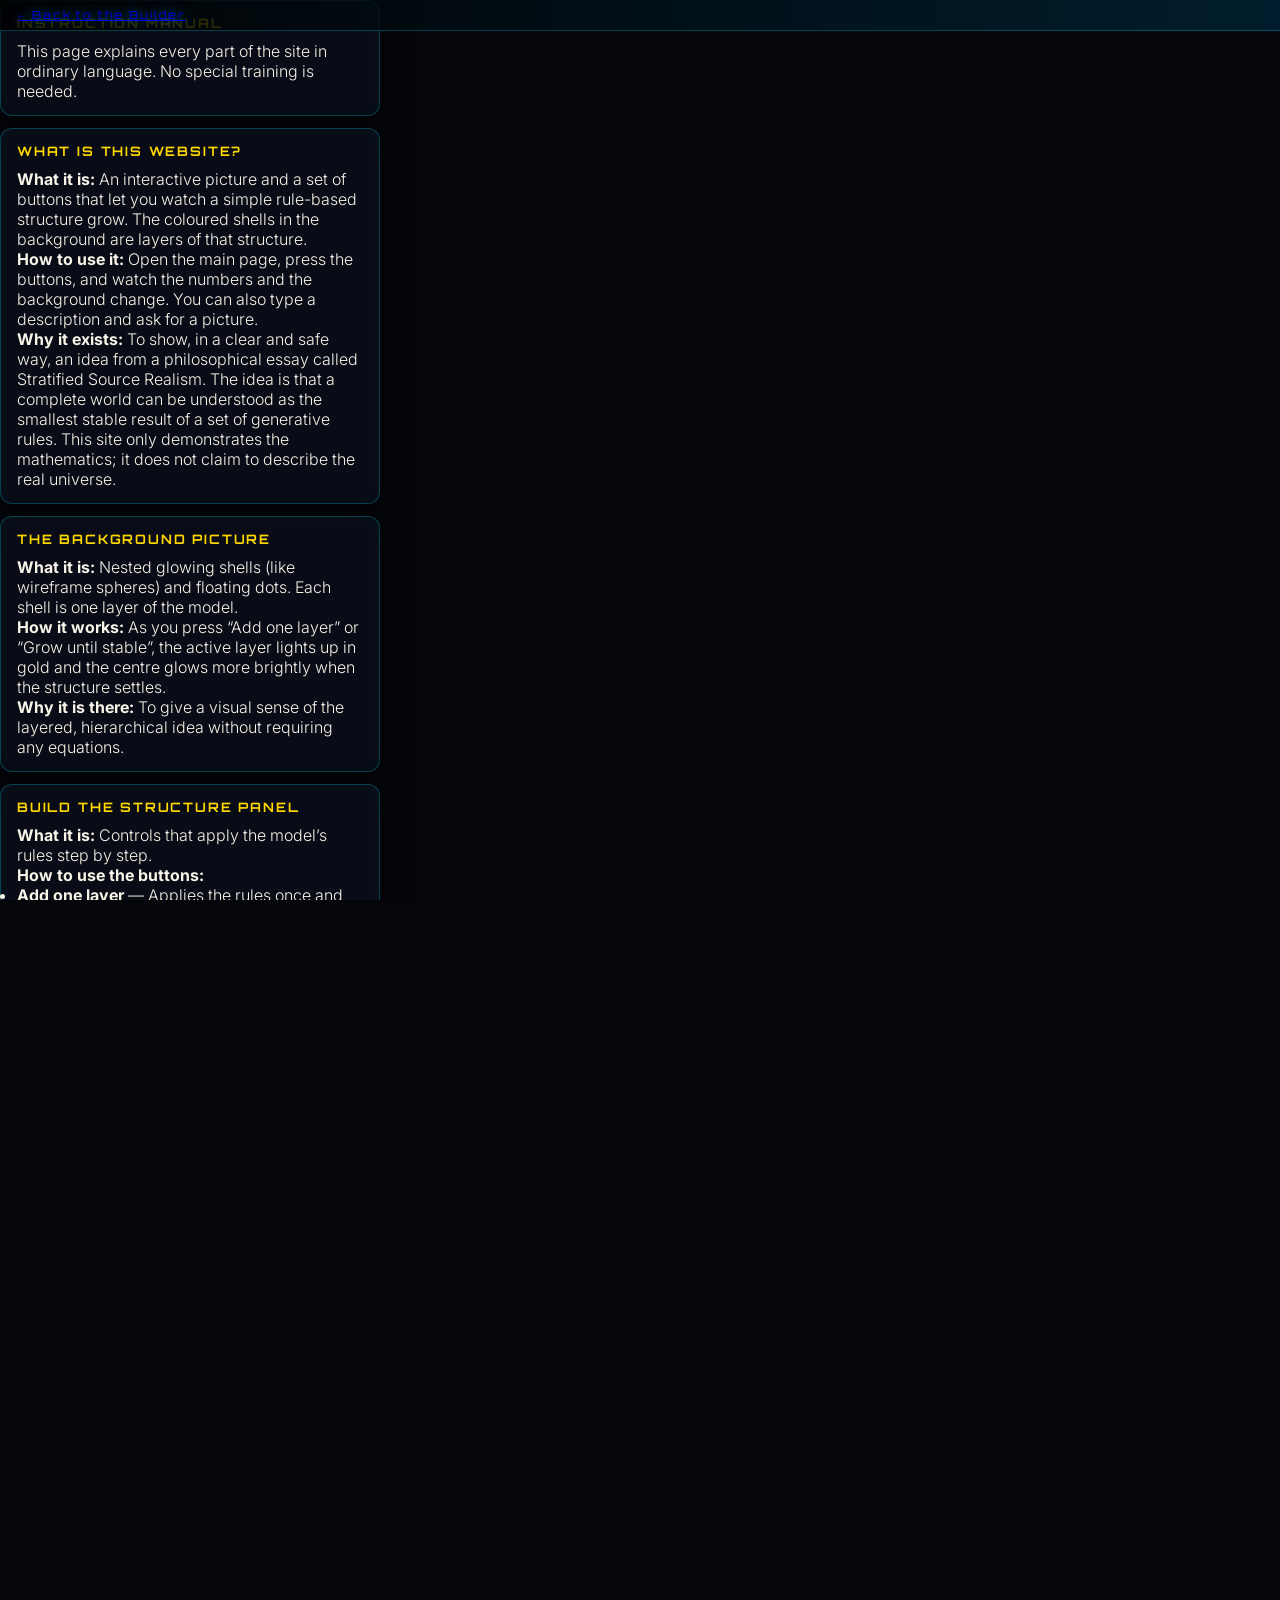
<file: manual.html>
<!DOCTYPE html>
<html lang="en">
<head>
  <meta charset="UTF-8" />
  <meta name="viewport" content="width=device-width, initial-scale=1.0" />
  <title>How the Lattice Builder works</title>
  <link rel="stylesheet" href="css/omni-ssr.css" />
</head>
<body>
  <div class="status-bar">
    <a href="index.html" class="link-manual">← Back to the Builder</a>
  </div>

  <div class="main-content">
    <div class="panel">
      <h2>Instruction Manual</h2>
      <p class="plain">This page explains every part of the site in ordinary language. No special training is needed.</p>
    </div>

    <div class="panel">
      <h2>What is this website?</h2>
      <p class="plain"><strong>What it is:</strong> An interactive picture and a set of buttons that let you watch a simple rule-based structure grow. The coloured shells in the background are layers of that structure.</p>
      <p class="plain"><strong>How to use it:</strong> Open the main page, press the buttons, and watch the numbers and the background change. You can also type a description and ask for a picture.</p>
      <p class="plain"><strong>Why it exists:</strong> To show, in a clear and safe way, an idea from a philosophical essay called Stratified Source Realism. The idea is that a complete world can be understood as the smallest stable result of a set of generative rules. This site only demonstrates the mathematics; it does not claim to describe the real universe.</p>
    </div>

    <div class="panel">
      <h2>The background picture</h2>
      <p class="plain"><strong>What it is:</strong> Nested glowing shells (like wireframe spheres) and floating dots. Each shell is one layer of the model.</p>
      <p class="plain"><strong>How it works:</strong> As you press “Add one layer” or “Grow until stable”, the active layer lights up in gold and the centre glows more brightly when the structure settles.</p>
      <p class="plain"><strong>Why it is there:</strong> To give a visual sense of the layered, hierarchical idea without requiring any equations.</p>
    </div>

    <div class="panel">
      <h2>Build the Structure panel</h2>
      <p class="plain"><strong>What it is:</strong> Controls that apply the model’s rules step by step.</p>
      <p class="plain"><strong>How to use the buttons:</strong></p>
      <ul class="plain">
        <li><strong>Add one layer</strong> — Applies the rules once and adds any new pieces that fit.</li>
        <li><strong>Grow until stable</strong> — Keeps applying the rules until almost nothing new appears.</li>
        <li><strong>Start over</strong> — Clears the model and returns to the starting set of pieces.</li>
        <li><strong>Save a record</strong> — Downloads a small file that lists what was built.</li>
      </ul>
      <p class="plain"><strong>The numbers:</strong></p>
      <ul class="plain">
        <li><strong>Pieces in the model</strong> — How many distinct items the rules have accepted so far.</li>
        <li><strong>How settled it is</strong> — A number that gets smaller as fewer new pieces appear. Close to zero means the structure has stabilised.</li>
        <li><strong>Coherence</strong> — A simple percentage that rises as the model settles. It is only a visual guide.</li>
      </ul>
      <p class="plain"><strong>The layer list:</strong> Eight simple stages from basic blocks up to an overview. The highlighted layer is the one the model is currently emphasising.</p>
      <p class="plain"><strong>Why these rules:</strong> They illustrate a well-known mathematical result (the Knaster–Tarski fixed-point theorem). Under certain conditions a process of adding pieces that obey constraints will reach a smallest stable collection. The site shows one toy version of that idea.</p>
    </div>

    <div class="panel">
      <h2>Image Maker</h2>
      <p class="plain"><strong>What it is:</strong> A box where you type a description and receive a picture.</p>
      <p class="plain"><strong>How to use it:</strong> Type anything you like (for example “a glowing crystal lattice at sunset”). Press “Make an image” for one picture, or “Make four related pictures” for a short sequence.</p>
      <p class="plain"><strong>What happens behind the scenes:</strong> The site first checks the text for a short list of disallowed topics (violence, weapons, etc.). If the text passes, it is sent to a free public image service that draws a picture. The service is outside this website; if it is busy the page simply shows a short message.</p>
      <p class="plain"><strong>Why the check:</strong> To keep the public demonstration safe and consistent with a simple non-harm principle.</p>
    </div>

    <div class="panel">
      <h2>Live Status</h2>
      <p class="plain"><strong>What it is:</strong> A small panel that ticks every few seconds and records short notes.</p>
      <p class="plain"><strong>How to read it:</strong> The heartbeat count rises regularly. The balance score is a fixed symbolic number. The stream line shows whether an optional live feed is reachable; if not, the page continues with its own timer.</p>
      <p class="plain"><strong>Why it is there:</strong> To give a gentle sense that the demonstration is “alive” and to log events you can scroll through.</p>
    </div>

    <div class="panel">
      <h2>Activity Log</h2>
      <p class="plain"><strong>What it is:</strong> A short scrolling list of plain messages (“Add one layer”, “Image ready”, etc.).</p>
      <p class="plain"><strong>How to use it:</strong> Just watch it. You can scroll inside the box on a phone.</p>
    </div>

    <div class="panel">
      <h2>Technical and philosophical notes (optional)</h2>
      <p class="plain">The underlying idea comes from an essay called Stratified Source Realism. In that essay the whole of reality is proposed to be the smallest collection of structures that is closed under a set of generative rules and constraints. Mathematicians call such a collection a least fixed point. This website implements a tiny, completely safe version of the same idea so that anyone can press buttons and see the process. Nothing on the site claims to be a scientific discovery or a description of the physical world.</p>
      <p class="plain">If you want the full formal statement, the original essay and related documents are available separately. This manual is deliberately limited to what is needed to use and understand the public demonstration.</p>
    </div>

    <div class="panel">
      <p class="plain"><a href="index.html" class="link-manual">← Return to the Builder</a></p>
    </div>
  </div>

  <div class="footer-seal">
    Instruction Manual • OmniArchitect Lattice Builder
  </div>
</body>
</html>
</file>
<file: css/omni-ssr.css>
@import url('https://fonts.googleapis.com/css2?family=Orbitron:wght@400;500;600;700&family=Inter:wght@300;400;500;600&display=swap');

:root {
  --cyan: #00e5ff;
  --cyan-dim: rgba(0, 229, 255, 0.15);
  --gold: #ffd700;
  --gold-dim: rgba(255, 215, 0, 0.12);
  --void: #05060a;
  --void-2: #0c1018;
  --radiance: #f8f4e8;
  --amber: #ffb74d;
  --crimson: #ff5252;
  --glass: rgba(12, 16, 28, 0.72);
  --border: rgba(0, 229, 255, 0.25);
}

* { box-sizing: border-box; margin: 0; padding: 0; }
html, body {
  width: 100%; height: 100%;
  overflow: auto;
  -webkit-overflow-scrolling: touch;
  background: var(--void);
  color: var(--radiance);
  font-family: 'Inter', system-ui, sans-serif;
  font-weight: 300;
}

#canvas-container {
  position: fixed;
  inset: 0;
  z-index: 1;
  pointer-events: none;
}
canvas { display: block; width: 100%; height: 100%; }

.status-bar {
  position: fixed;
  top: 0; left: 0; right: 0;
  z-index: 40;
  background: linear-gradient(90deg, rgba(0,0,0,0.85), rgba(0,40,60,0.7));
  border-bottom: 1px solid var(--border);
  padding: 8px 18px;
  font-family: 'Orbitron', monospace;
  font-size: 11px;
  letter-spacing: 0.18em;
  color: var(--cyan);
  text-shadow: 0 0 12px rgba(0, 229, 255, 0.5);
  display: flex;
  justify-content: space-between;
  align-items: center;
}

.hud {
  position: relative;
  z-index: 20;
  pointer-events: none;
  display: flex;
  flex-direction: column;
  min-height: 100vh;
  padding: 52px 24px 40px;
  overflow-y: auto;
  -webkit-overflow-scrolling: touch;
}

.hud-top, .hud-bottom {
  display: flex;
  justify-content: space-between;
  align-items: flex-start;
  gap: 16px;
  pointer-events: none;
  flex-wrap: wrap;
}

.panel {
  background: var(--glass);
  border: 1px solid var(--border);
  border-radius: 12px;
  backdrop-filter: blur(12px);
  padding: 14px 16px;
  pointer-events: auto;
  max-width: 380px;
  box-shadow: 0 8px 32px rgba(0,0,0,0.45), inset 0 0 20px rgba(0,229,255,0.03);
  margin-bottom: 12px;
}

.panel h2 {
  font-family: 'Orbitron', monospace;
  font-size: 13px;
  letter-spacing: 0.14em;
  color: var(--gold);
  margin-bottom: 10px;
  text-transform: uppercase;
}

.boundary {
  background: rgba(255, 183, 77, 0.08);
  border: 1px solid rgba(255, 183, 77, 0.35);
  border-radius: 8px;
  padding: 10px 12px;
  font-size: 11.5px;
  line-height: 1.45;
  color: #ffe0b2;
  margin-bottom: 12px;
}

.metric-row {
  display: flex;
  justify-content: space-between;
  font-size: 12.5px;
  margin: 6px 0;
  color: #c8d8f0;
}
.metric-row strong { color: var(--cyan); font-weight: 500; }

.coherence-bar {
  height: 6px;
  background: #111;
  border-radius: 3px;
  overflow: hidden;
  margin: 8px 0 12px;
}
.coherence-fill {
  height: 100%;
  background: linear-gradient(90deg, var(--cyan), var(--gold));
  width: 0%;
  transition: width 0.4s ease;
  box-shadow: 0 0 12px var(--cyan);
}

button, .btn {
  background: linear-gradient(135deg, rgba(0,229,255,0.15), rgba(255,215,0,0.08));
  border: 1px solid var(--border);
  color: var(--cyan);
  font-family: 'Orbitron', monospace;
  font-size: 11px;
  letter-spacing: 0.08em;
  padding: 8px 14px;
  border-radius: 6px;
  cursor: pointer;
  margin: 4px 4px 4px 0;
  transition: all 0.2s;
  min-height: 36px;
  touch-action: manipulation;
}
button:hover {
  background: rgba(0,229,255,0.25);
  box-shadow: 0 0 16px rgba(0,229,255,0.35);
  color: white;
}

textarea, input[type="text"] {
  width: 100%;
  background: rgba(0,0,0,0.45);
  border: 1px solid var(--border);
  border-radius: 6px;
  color: var(--radiance);
  padding: 8px 10px;
  font-family: inherit;
  font-size: 13px;
  margin: 6px 0;
  resize: vertical;
}
textarea:focus, input:focus { outline: none; border-color: var(--cyan); }

.log {
  height: 140px;
  overflow-y: auto;
  font-family: 'Courier New', monospace;
  font-size: 10.5px;
  line-height: 1.4;
  background: rgba(0,0,0,0.35);
  border-radius: 6px;
  padding: 8px;
  color: #a0c0e0;
  margin-top: 8px;
  -webkit-overflow-scrolling: touch;
}
.log .pulse { color: var(--cyan); }
.log .cycle { color: var(--gold); }
.log .policy { color: #ffb74d; }
.log .error { color: var(--crimson); }
.log .fim { color: #80deea; }

.studio-output {
  margin-top: 10px;
  text-align: center;
}
.studio-output img {
  max-width: 100%;
  border-radius: 8px;
  border: 1px solid var(--border);
  box-shadow: 0 0 20px rgba(0,229,255,0.2);
}

.tabs {
  display: flex;
  gap: 6px;
  margin-bottom: 10px;
  flex-wrap: wrap;
}
.tabs button.active {
  background: rgba(0,229,255,0.3);
  color: white;
  border-color: var(--cyan);
}

.strata-list {
  font-size: 11.5px;
  list-style: none;
  margin: 6px 0;
}
.strata-list li {
  padding: 3px 0;
  border-left: 2px solid transparent;
  padding-left: 8px;
}
.strata-list li.active {
  border-left-color: var(--gold);
  color: var(--gold);
}

.footer-seal {
  position: relative;
  text-align: center;
  padding: 12px 0 20px;
  z-index: 30;
  font-family: 'Orbitron', monospace;
  font-size: 10px;
  letter-spacing: 0.12em;
  color: rgba(200, 220, 255, 0.55);
  pointer-events: none;
}

.pill {
  display: inline-block;
  padding: 3px 10px;
  border-radius: 20px;
  font-size: 10px;
  letter-spacing: 0.1em;
  background: rgba(0,229,255,0.12);
  border: 1px solid var(--border);
  color: var(--cyan);
}

@media (max-width: 900px) {
  .panel { max-width: 100%; }
  .hud-top, .hud-bottom { flex-direction: column; }
  button { min-height: 44px; }
}
</file>
